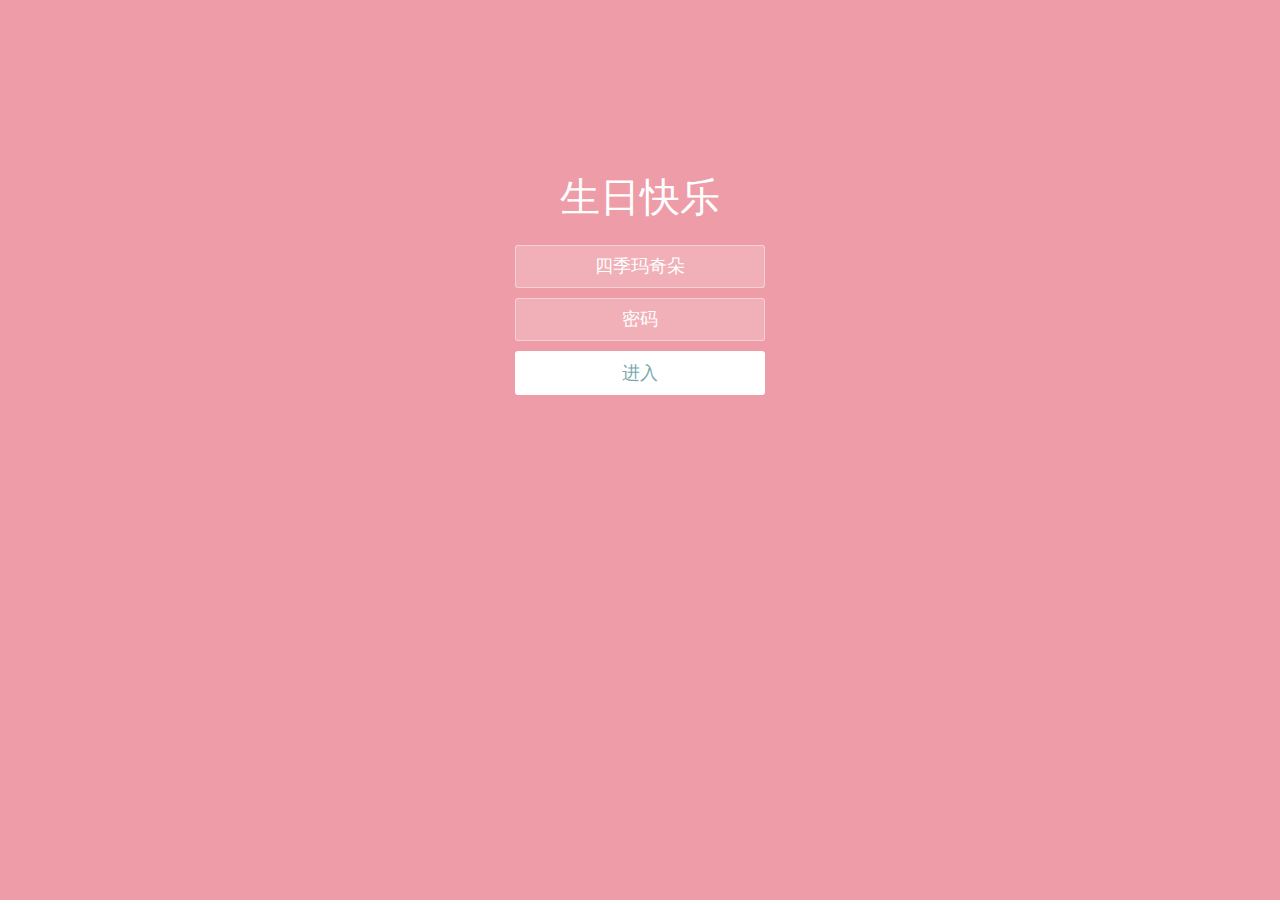
<file: index.html>
<!DOCTYPE html>
<html lang="zh">
  <head>
    <meta charset="UTF-8" />
    <meta http-equiv="X-UA-Compatible" content="IE=edge,chrome=1" />
    <meta name="viewport" content="width=device-width, initial-scale=1.0" />
    <title>我爱四季玛奇朵~</title>
    <link rel="stylesheet" type="text/css" href="css/styles.css" />
    <link rel="shortcut icon" href="./latte.ico" type="image/x-icon" />
  </head>

  <style>
    .iframepage {
      -webkit-overflow-scrolling: touch;
      overflow-x: scroll;
      overflow-y: hidden;
    }
    ::-webkit-scrollbar {
      width: 0px;
    }
    /*局部滚动的dom节点*/
    .scroll-el {
      overflow: auto;
    }
  </style>
  <body>
    <iframe
      src="./html/login.html"
      id="iframepage"
      scrolling="no"
      onload="changeFrameHeight()"
      frameborder="0"
      style="width: 100%"
      marginwidth="0"
      marginheight="0"
    ></iframe>
    <script src="js/jquery-2.1.1.min.js" type="text/javascript"></script>
    <script src="js/login.js" type="text/javascript"></script>
  </body>
</html>
</file>
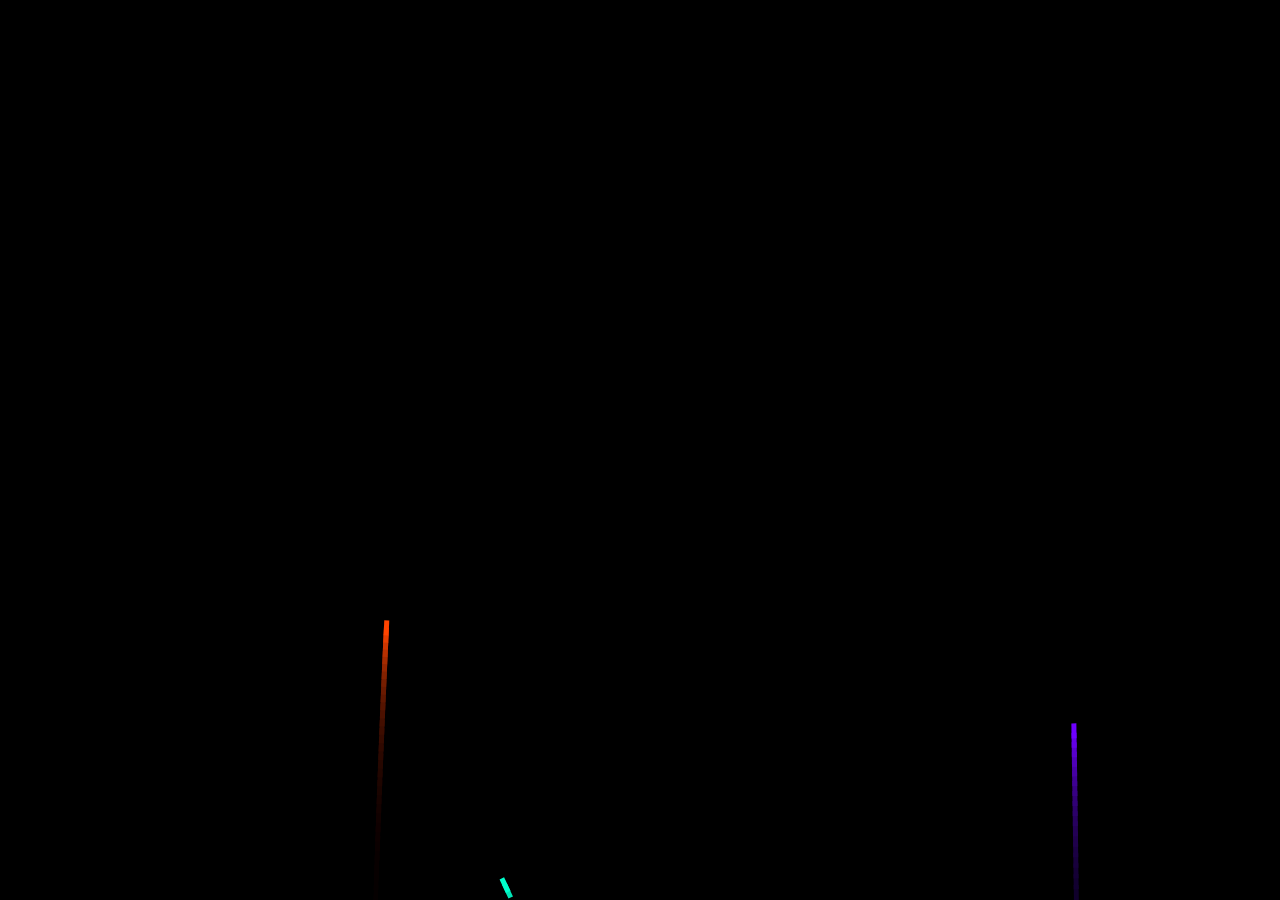
<file: html/EasterEgg.html>
<!DOCTYPE html>
<html lang="en">
<script>
var _hmt = _hmt || [];
(function() {
  var hm = document.createElement("script");
  hm.src = "https://hm.baidu.com/hm.js?c923daf3182a4b0ce01878475080aadc";
  var s = document.getElementsByTagName("script")[0];
  s.parentNode.insertBefore(hm, s);
})();
</script>

<head>
  <meta charset="UTF-8">
  <title>四季玛奇朵，生日快乐！</title>


</head>
<style>
body {
  margin: 0;
  overflow: hidden;
  background: black;
}
canvas {
  position: absolute;
}</style>

<body>

  <canvas></canvas>
  <canvas></canvas>
  <canvas></canvas>

  <script>

    function GetRequest() {
      var url = decodeURI(location.search); //获取url中"?"符后的字串
      var theRequest = new Object();
      if (url.indexOf("?") != -1) {
        var str = url.substr(1);
        strs = str.split("&");
        for (var i = 0; i < strs.length; i++) {
          theRequest[strs[i].split("=")[0]] = unescape(strs[i].split("=")[1]);
        }
      }
      return theRequest;
    }
    class Shard {
      constructor(x, y, hue) {
        this.x = x;
        this.y = y;
        this.hue = hue;
        this.lightness = 50;
        this.size = 15 + Math.random() * 10;
        const angle = Math.random() * 2 * Math.PI;
        const blastSpeed = 1 + Math.random() * 6;
        this.xSpeed = Math.cos(angle) * blastSpeed;
        this.ySpeed = Math.sin(angle) * blastSpeed;
        this.target = getTarget();
        this.ttl = 100;
        this.timer = 0;
      }
      draw() {
        ctx2.fillStyle = `hsl(${this.hue}, 100%, ${this.lightness}%)`;
        ctx2.beginPath();
        ctx2.arc(this.x, this.y, this.size, 0, 2 * Math.PI);
        ctx2.closePath();
        ctx2.fill();
      }
      update() {
        if (this.target) {
          const dx = this.target.x - this.x;
          const dy = this.target.y - this.y;
          const dist = Math.sqrt(dx * dx + dy * dy);
          const a = Math.atan2(dy, dx);
          const tx = Math.cos(a) * 5;
          const ty = Math.sin(a) * 5;
          this.size = lerp(this.size, 1.5, 0.05);

          if (dist < 5) {
            this.lightness = lerp(this.lightness, 100, 0.01);
            this.xSpeed = this.ySpeed = 0;
            this.x = lerp(this.x, this.target.x + fidelity / 2, 0.05);
            this.y = lerp(this.y, this.target.y + fidelity / 2, 0.05);
            this.timer += 1;
          } else
            if (dist < 10) {
              this.lightness = lerp(this.lightness, 100, 0.01);
              this.xSpeed = lerp(this.xSpeed, tx, 0.1);
              this.ySpeed = lerp(this.ySpeed, ty, 0.1);
              this.timer += 1;
            } else {
              this.xSpeed = lerp(this.xSpeed, tx, 0.02);
              this.ySpeed = lerp(this.ySpeed, ty, 0.02);
            }
        } else {
          this.ySpeed += 0.05;
          //this.xSpeed = lerp(this.xSpeed, 0, 0.1);
          this.size = lerp(this.size, 1, 0.05);

          if (this.y > c2.height) {
            shards.forEach((shard, idx) => {
              if (shard === this) {
                shards.splice(idx, 1);
              }
            });
          }
        }
        this.x = this.x + this.xSpeed;
        this.y = this.y + this.ySpeed;
      }
    }


    class Rocket {
      constructor() {
        const quarterW = c2.width / 4;
        this.x = quarterW + Math.random() * (c2.width - quarterW);
        this.y = c2.height - 15;
        this.angle = Math.random() * Math.PI / 4 - Math.PI / 6;
        this.blastSpeed = 6 + Math.random() * 7;
        this.shardCount = 15 + Math.floor(Math.random() * 15);
        this.xSpeed = Math.sin(this.angle) * this.blastSpeed;
        this.ySpeed = -Math.cos(this.angle) * this.blastSpeed;
        this.hue = Math.floor(Math.random() * 360);
        this.trail = [];
      }
      draw() {
        ctx2.save();
        ctx2.translate(this.x, this.y);
        ctx2.rotate(Math.atan2(this.ySpeed, this.xSpeed) + Math.PI / 2);
        ctx2.fillStyle = `hsl(${this.hue}, 100%, 50%)`;
        ctx2.fillRect(0, 0, 5, 15);
        ctx2.restore();
      }
      update() {
        this.x = this.x + this.xSpeed;
        this.y = this.y + this.ySpeed;
        this.ySpeed += 0.1;
      }

      explode() {
        for (let i = 0; i < 70; i++) {
          shards.push(new Shard(this.x, this.y, this.hue));
        }
      }
    }

    console.log(GetRequest('val').val)
    // INITIALIZATION
    const [c1, c2, c3] = document.querySelectorAll('canvas');
    const [ctx1, ctx2, ctx3] = [c1, c2, c3].map(c => c.getContext('2d'));
    let fontSize = 200;
    const rockets = [];
    const shards = [];
    const targets = [];
    const fidelity = 3;
    let counter = 0;
    c2.width = c3.width = window.innerWidth;
    c2.height = c3.height = window.innerHeight;
    ctx1.fillStyle = '#000';
    const text = '四季玛奇朵,生日快乐！'
    let textWidth = 99999999;

    while (textWidth > window.innerWidth) {
      ctx1.font = `900 ${fontSize--}px Arial`;
      textWidth = ctx1.measureText(text).width;
    }

    c1.width = textWidth;
    c1.height = fontSize * 1.5;
    ctx1.font = `900 ${fontSize}px Arial`;
    ctx1.fillText(text, 0, fontSize);
    const imgData = ctx1.getImageData(0, 0, c1.width, c1.height);
    for (let i = 0, max = imgData.data.length; i < max; i += 4) {
      const alpha = imgData.data[i + 3];
      const x = Math.floor(i / 4) % imgData.width;
      const y = Math.floor(i / 4 / imgData.width);

      if (alpha && x % fidelity === 0 && y % fidelity === 0) {
        targets.push({ x, y });
      }
    }

    ctx3.fillStyle = '#FFF';
    ctx3.shadowColor = '#FFF';
    ctx3.shadowBlur = 25;

    // ANIMATION LOOP
    (function loop() {
      ctx2.fillStyle = "rgba(0, 0, 0, .1)";
      ctx2.fillRect(0, 0, c2.width, c2.height);
      //ctx2.clearRect(0, 0, c2.width, c2.height);
      counter += 1;

      if (counter % 15 === 0) {
        rockets.push(new Rocket());
      }
      rockets.forEach((r, i) => {
        r.draw();
        r.update();
        if (r.ySpeed > 0) {
          r.explode();
          rockets.splice(i, 1);
        }
      });

      shards.forEach((s, i) => {
        s.draw();
        s.update();

        if (s.timer >= s.ttl || s.lightness >= 99) {
          ctx3.fillRect(s.target.x, s.target.y, fidelity + 1, fidelity + 1);
          shards.splice(i, 1);
        }
      });

      requestAnimationFrame(loop);
    })();

    // HELPER FUNCTIONS
    const lerp = (a, b, t) => Math.abs(b - a) > 0.1 ? a + t * (b - a) : b;

    function getTarget() {
      if (targets.length > 0) {
        const idx = Math.floor(Math.random() * targets.length);
        let { x, y } = targets[idx];
        targets.splice(idx, 1);

        x += c2.width / 2 - textWidth / 2;
        y += c2.height / 2 - fontSize / 2;

        return { x, y };
      }
    }


  </script>

</body>

</html>
</file>
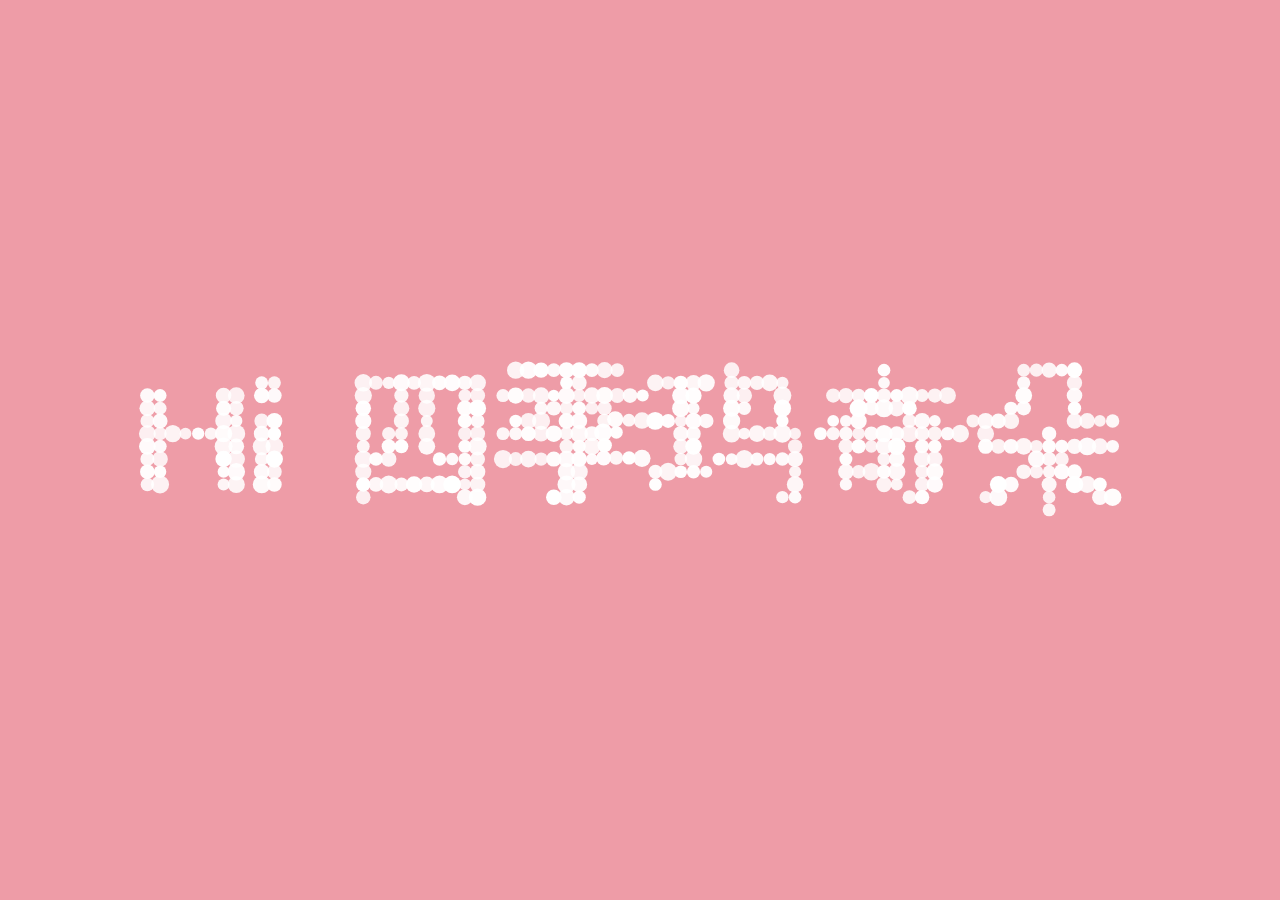
<file: html/index1.html>
<!DOCTYPE html>
<html>

<head>

  <meta charset="UTF-8">

  <title></title>

  <link rel="stylesheet" href="../css/normalizel.css">

  <link rel="stylesheet" href="../css/stylel.css" media="screen" type="text/css" />

</head>

<body>
<canvas class="canvas"></canvas>

<div class="help">?</div>

<div class="ui">
  <input class="ui-input" type="text" />
  <span class="ui-return">↵</span>
</div>

<div class="overlay">
  <div class="tabs">
    <div class="tabs-labels"><span class="tabs-label">Commands</span><span class="tabs-label">Info</span><span class="tabs-label">Share</span></div>

    <div class="tabs-panels">
      <ul class="tabs-panel commands">
        <li class="commands-item"><span class="commands-item-title">Text</span><span class="commands-item-info" data-demo="Hello :)">Type anything</span><span class="commands-item-action">Demo</span></li>
        <li class="commands-item"><span class="commands-item-title">Countdown</span><span class="commands-item-info" data-demo="#countdown 10">#countdown<span class="commands-item-mode">number</span></span><span class="commands-item-action">Demo</span></li>
        <li class="commands-item"><span class="commands-item-title">Time</span><span class="commands-item-info" data-demo="#time">#time</span><span class="commands-item-action">Demo</span></li>
        <li class="commands-item"><span class="commands-item-title">Rectangle</span><span class="commands-item-info" data-demo="#rectangle 30x15">#rectangle<span class="commands-item-mode">width x height</span></span><span class="commands-item-action">Demo</span></li>
        <li class="commands-item"><span class="commands-item-title">Circle</span><span class="commands-item-info" data-demo="#circle 25">#circle<span class="commands-item-mode">diameter</span></span><span class="commands-item-action">Demo</span></li>

        <li class="commands-item commands-item--gap"><span class="commands-item-title">Animate</span><span class="commands-item-info" data-demo="The time is|#time|#countdown 3|#icon thumbs-up"><span class="commands-item-mode">command1</span>&nbsp;|<span class="commands-item-mode">command2</span></span><span class="commands-item-action">Demo</span></li>
      </ul>
    </div>
  </div>
</div>

  <script src="../js/indexl.js"></script>

</body>

</html>
</file>
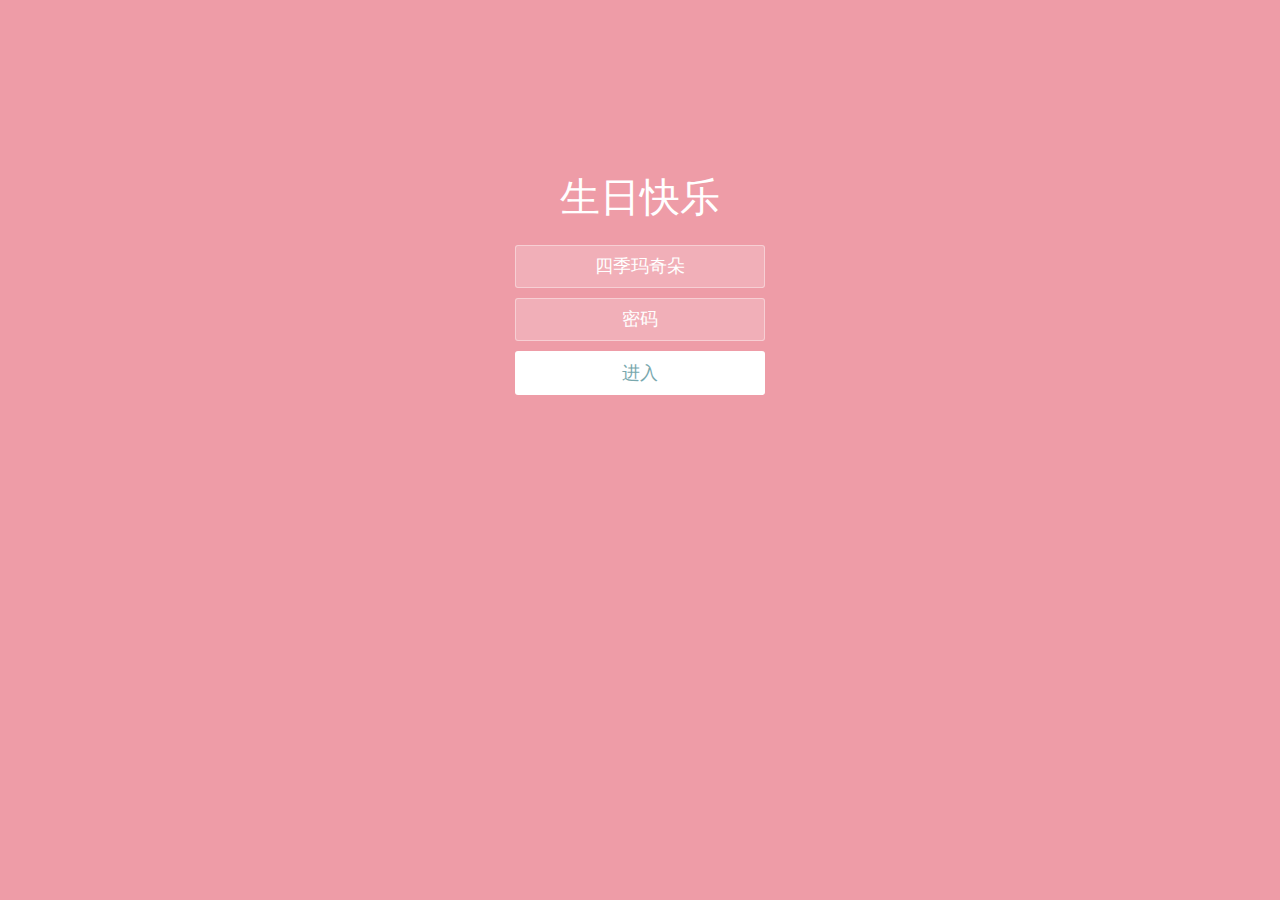
<file: html/login.html>
<!doctype html>
<html lang="zh">
<head>
<meta charset="UTF-8">
<meta http-equiv="X-UA-Compatible" content="IE=edge,chrome=1">
<meta name="viewport" content="width=device-width, initial-scale=1.0">
<title>Happy Birthday</title>
<link rel="stylesheet" type="text/css" href="../css/styles.css">
</head>
<body>
<div class="htmleaf-container">
	<div class="wrapper">
		<div class="container">
			<h1>生日快乐</h1>

			<form class="form">
				<input id="userName" name="userName" type="text" placeholder="姓名" value="四季玛奇朵">
				<input id="pwd" name="pwd" type="password" placeholder="密码" >
				<button type="submit" id="login-button">进入</button>
			</form>
		</div>
		<ul class="bg-bubbles">
			<li></li>
			<li></li>
			<li></li>
			<li></li>
			<li></li>
			<li></li>
			<li></li>
			<li></li>
			<li></li>
			<li></li>
		</ul>
		<!-- <ul class="bg-bubbles">
			  <li><img src="../img/timg.gif" style="width:100%;height:100%"></li>
		      <li><img src="../img/timg.gif" style="width:100%;height:100%"></li>
		      <li><img src="../img/timg.gif" style="width:100%;height:100%"></li>
		      <li><img src="../img/timg.gif" style="width:100%;height:100%"></li>
		      <li><img src="../img/timg.gif" style="width:100%;height:100%"></li>
		      <li><img src="../img/timg.gif" style="width:100%;height:100%"></li>
		      <li><img src="../img/timg.gif" style="width:100%;height:100%"></li>
		      <li><img src="../img/timg.gif" style="width:100%;height:100%"></li>
		      <li><img src="../img/timg.gif" style="width:100%;height:100%"></li>
		      <li><img src="../img/timg.gif" style="width:100%;height:100%"></li>
		</ul> -->
	</div>
</div>

<script src="../js/jquery-2.1.1.min.js" type="text/javascript"></script>
<script src="../js/login.js" type="text/javascript"></script>

</body>
</html>
</file>
<file: css/styles.css>
* {
  box-sizing: border-box;
  margin: 0;
  padding: 0;
  font-weight: 300;
}
body {
  font-family:"Microsoft YaHei";
  color: white;
  font-weight: 300;
}
body ::-webkit-input-placeholder {
  /* WebKit browsers */
  font-family:"Microsoft YaHei";
  color: white;
  font-weight: 300;
}
body :-moz-placeholder {
  /* Mozilla Firefox 4 to 18 */
  font-family:"Microsoft YaHei";
  color: white;
  opacity: 1;
  font-weight: 300;
}
body ::-moz-placeholder {
  /* Mozilla Firefox 19+ */
  font-family:"Microsoft YaHei";
  color: white;
  opacity: 1;
  font-weight: 300;
}
body :-ms-input-placeholder {
  /* Internet Explorer 10+ */
  font-family:"Microsoft YaHei";
  color: white;
  font-weight: 300;
}
.wrapper {
  background: #ee9ca7;
  background: -webkit-linear-gradient(top left, #ee9ca7 0%, #ee9ca7 100%);
  background: linear-gradient(to bottom right, #ee9ca7 0%, #ee9ca7 100%);
  background-color:rgba(255,255,255,0.9);
  position: absolute;
  top:0;
  left: 0;
  width: 100%;
  height: 100%;
  overflow: hidden;

}

.wrapper.form-success .container h1 {
  -webkit-transform: translateY(85px);
      -ms-transform: translateY(85px);
          transform: translateY(85px);
}
.container {
  max-width: 600px;
  margin: 0 auto;
  margin-top: 7%;
  padding: 80px 0;
  height: 400px;
  text-align: center;
}
.container h1 {
  font-size: 40px;
  -webkit-transition-duration: 1s;
          transition-duration: 1s;
  -webkit-transition-timing-function: ease-in-put;
          transition-timing-function: ease-in-put;
  font-weight: 200;
}
form {
  padding: 20px 0;
  position: relative;
  z-index: 2;
}
form input {
  -webkit-appearance: none;
     -moz-appearance: none;
          appearance: none;
  outline: 0;
  border: 1px solid rgba(255, 255, 255, 0.4);
  background-color: rgba(255, 255, 255, 0.2);
  width: 250px;
  border-radius: 3px;
  padding: 10px 15px;
  margin: 0 auto 10px auto;
  display: block;
  text-align: center;
  font-family: "Microsoft YaHei";
  font-size: 18px;
  color: white;
  -webkit-transition-duration: 0.25s;
          transition-duration: 0.25s;
  font-weight: 300;
}
form input:hover {
  background-color: rgba(255, 255, 255, 0.4);
}
form input:focus {
  background-color: white;
  width: 300px;
  color: #79A8AE;
}
form button {
  -webkit-appearance: none;
     -moz-appearance: none;
          appearance: none;
  outline: 0;
  background-color: white;
  font-family: "Microsoft YaHei";
  border: 0;
  padding: 10px 15px;
  color: #79A8AE;
  border-radius: 3px;
  width: 250px;
  cursor: pointer;
  font-size: 18px;
  -webkit-transition-duration: 0.25s;
          transition-duration: 0.25s;
}
form button:hover {
  background-color: #f5f7f9;
}
.bg-bubbles {
  position: absolute;
  top: 0;
  left: 0;
  width: 100%;
  height: 100%;
  z-index: 1;
}
.bg-bubbles li {
  position: absolute;
  list-style: none;
  display: block;
  width: 40px;
  height: 40px;
  background-color: rgba(255, 255, 255, 0.15);
  bottom: -160px;
  -webkit-animation: square 30s infinite;
  animation: square 30s infinite;
  -webkit-transition-timing-function: linear;
  transition-timing-function: linear;
}
.bg-bubbles li:nth-child(1) {
  left: 10%;
}
.bg-bubbles li:nth-child(2) {
  left: 20%;
  width: 80px;
  height: 80px;
  -webkit-animation-delay: 2s;
          animation-delay: 2s;
  -webkit-animation-duration: 17s;
          animation-duration: 17s;
}
.bg-bubbles li:nth-child(3) {
  left: 25%;
  -webkit-animation-delay: 4s;
          animation-delay: 4s;
}
.bg-bubbles li:nth-child(4) {
  left: 40%;
  width: 60px;
  height: 60px;
  -webkit-animation-duration: 22s;
          animation-duration: 22s;
  background-color: rgba(255, 255, 255, 0.25);
}
.bg-bubbles li:nth-child(5) {
  left: 70%;
}
.bg-bubbles li:nth-child(6) {
  left: 80%;
  width: 120px;
  height: 120px;
  -webkit-animation-delay: 3s;
          animation-delay: 3s;
  background-color: rgba(255, 255, 255, 0.2);
}
.bg-bubbles li:nth-child(7) {
  left: 32%;
  width: 160px;
  height: 160px;
  -webkit-animation-delay: 7s;
          animation-delay: 7s;
}
.bg-bubbles li:nth-child(8) {
  left: 55%;
  width: 20px;
  height: 20px;
  -webkit-animation-delay: 15s;
          animation-delay: 15s;
  -webkit-animation-duration: 40s;
          animation-duration: 40s;
}
.bg-bubbles li:nth-child(9) {
  left: 25%;
  width: 10px;
  height: 10px;
  -webkit-animation-delay: 2s;
          animation-delay: 2s;
  -webkit-animation-duration: 40s;
          animation-duration: 40s;
  background-color: rgba(255, 255, 255, 0.3);
}
.bg-bubbles li:nth-child(10) {
  left: 90%;
  width: 160px;
  height: 160px;
  -webkit-animation-delay: 11s;
          animation-delay: 11s;
}
@-webkit-keyframes square {
  0% {
    -webkit-transform: translateY(0);
            transform: translateY(0);
  }
  100% {
    -webkit-transform: translateY(-900px) rotate(600deg);
            transform: translateY(-900px) rotate(600deg);
  }
}
@keyframes square {
  0% {
    -webkit-transform: translateY(0);
            transform: translateY(0);
  }
  100% {
    -webkit-transform: translateY(-900px) rotate(600deg);
            transform: translateY(-900px) rotate(600deg);
  }
}
</file>
<file: css/stylel.css>
body {
  font-family: "Avenir", "Helvetica Neue", Helvetica, Arial, sans-serif;
  background: #79a8ae;
  color: #666;
  font-size: 16px;
  line-height: 1.5em;
}

h1 {
  color: #111;
  margin: 0 0 12px 0;
  font-size: 24px;
  line-height: 1.5em;
}

p {
  margin: 0 0 10x 0;
}

a {
  color: #888;
  text-decoration: none;
  border-bottom: 1px solid #ccc;
}

a:hover {
  border-bottom-color: #888;
}

body,
.overlay {
  -webkit-perspective: 1000;
  -webkit-perspective-origin-y: 25%;
}

.body--ready {
  /* Ideas
  background: -webkit-linear-gradient(top, #e2b986 -10%, #241c35 140%);
  background: -webkit-linear-gradient(top, #c97369 -40%, #241c35 130%);
  background: -webkit-linear-gradient(top, #fac4c4 -10%, #606386 140%);
  background: -webkit-linear-gradient(top, #519ab0 0%, #414A6D 110%);
  background: -webkit-linear-gradient(top, rgb(129, 0, 170) 0%, rgb(43, 4, 114) 110%);
  background: -webkit-linear-gradient(top, rgb(163, 235, 189) 0%, rgb(16, 93, 145) 110%);
  background: -webkit-linear-gradient(top, rgb(165, 103, 189) 0%, rgb(75, 233, 214) 120%);
  */

  background: -webkit-linear-gradient(top, rgb(238, 156, 167) 0%, rgb(238, 156, 167) 120%);
  background: -moz-linear-gradient(top, rgb(238, 156, 167) 0%, rgb(238, 156, 167) 120%);
  background: -o-linear-gradient(top, rgb(238, 156, 167) 0%, rgb(238, 156, 167) 120%);
  background: -ms-linear-gradient(top, rgb(238, 156, 167) 0%, rgb(238, 156, 167) 120%);
  background: linear-gradient(top, rgb(238, 156, 167) 0%, rgb(238, 156, 167) 120%);
}

.body--ready .overlay {
  -webkit-transition: -webkit-transform 0.7s cubic-bezier(0.694, 0.0482, 0.335, 1),
                      opacity 0.7s cubic-bezier(0.694, 0.0482, 0.335, 1);
  -moz-transition: -moz-transform 0.7s cubic-bezier(0.694, 0.0482, 0.335, 1),
                      opacity 0.7s cubic-bezier(0.694, 0.0482, 0.335, 1);
  -ms-transition: -ms-transform 0.7s cubic-bezier(0.694, 0.0482, 0.335, 1),
                      opacity 0.7s cubic-bezier(0.694, 0.0482, 0.335, 1);
  -o-transition: -o-transform 0.7s cubic-bezier(0.694, 0.0482, 0.335, 1),
                      opacity 0.7s cubic-bezier(0.694, 0.0482, 0.335, 1);
  transition: transform 0.7s cubic-bezier(0.694, 0.0482, 0.335, 1),
                      opacity 0.7s cubic-bezier(0.694, 0.0482, 0.335, 1);
}


.ui {
  position: absolute;
  left: 50%;
  bottom: 5%;
  width: 300px;
  margin-left: -150px;
}

.ui-input {
  display: none;
  width: 100%;
  height: 50px;
  background: none;
  font-size: 24px;
  font-weight: bold;
  color: #fff;
  text-align: center;
  border: none;
  border-bottom: 2px solid white;
}

.ui-input:focus {
  outline: none;
  border: none;
  border-bottom: 2px solid white;
}

.ui-return {
  display: none;
  position: absolute;
  top: 20px;
  right: 0;
  padding: 3px 2px 0 2px;
  font-size: 10px;
  line-height: 10px;
  color: #fff;
  border: 1px solid #fff;
}

.ui--enter .ui-return {
  display: block;
}

.ui--wide {
  width: 76%;
  margin-left: 12%;
  left: 0;
}

.ui--wide .ui-return {
  right: -20px;
}

.help {
  display: none;
  position: absolute;
  top: 40px;
  right: 40px;
  width: 25px;
  height: 25px;
  text-align: center;
  font-size: 13px;
  line-height: 27px;
  font-weight: bold;
  cursor: pointer;
  background: #fff;
  color: #79a8ae;
  opacity: .9;

  -webkit-transition: opacity 0.1s cubic-bezier(0.694, 0.0482, 0.335, 1);
  -moz-transition: opacity 0.1s cubic-bezier(0.694, 0.0482, 0.335, 1);
  -ms-transition: opacity 0.1s cubic-bezier(0.694, 0.0482, 0.335, 1);
  -o-transition: opacity 0.1s cubic-bezier(0.694, 0.0482, 0.335, 1);
  transition: opacity 0.1s cubic-bezier(0.694, 0.0482, 0.335, 1);
}

.help:hover {
  opacity: 1;
}

.overlay {
  position: absolute;
  top: 50%;
  left: 50%;
  width: 550px;
  height: 490px;
  margin: -260px 0 0 -275px;
  opacity: 0;

  -webkit-transform: rotateY(90deg);
  -moz-transform: rotateY(90deg);
  -ms-transform: rotateY(90deg);
  -o-transform: rotateY(90deg);
  transform: rotateY(90deg);
}

.overlay--visible {
  opacity: 1;

  -webkit-transform: rotateY(0);
  -moz-transform: rotateY(0);
  -ms-transform: rotateY(0);
  -o-transform: rotateY(0);
  transform: rotateY(0);
}

.ui-share,
.ui-details {
  opacity: .9;
  background: #fff;
  z-index: 2;
}

.ui-details-content,
.ui-share-content {
  padding: 100px 50px;
}

.commands {
  margin: 0;
  padding: 0;
  list-style: none;
  cursor: pointer;
}

.commands-item {
  font-size: 12px;
  line-height: 22px;
  font-weight: bold;
  text-transform: uppercase;
  letter-spacing: 1px;
  padding: 20px;
  background: #fff;
  margin-top: 1px;
  color: #333;
  opacity: .9;

  -webkit-transition: -webkit-transform 0.7s cubic-bezier(0.694, 0.0482, 0.335, 1),
                      opacity 0.1s cubic-bezier(0.694, 0.0482, 0.335, 1);
  -moz-transition: -moz-transform 0.1s cubic-bezier(0.694, 0.0482, 0.335, 1),
                      opacity 0.1s cubic-bezier(0.694, 0.0482, 0.335, 1);
  -ms-transition: -ms-transform 0.1s cubic-bezier(0.694, 0.0482, 0.335, 1),
                      opacity 0.1s cubic-bezier(0.694, 0.0482, 0.335, 1);
  -o-transition: -o-transform 0.1s cubic-bezier(0.694, 0.0482, 0.335, 1),
                      opacity 0.1s cubic-bezier(0.694, 0.0482, 0.335, 1);
  transition: transform 0.1s cubic-bezier(0.694, 0.0482, 0.335, 1),
                      opacity 0.1s cubic-bezier(0.694, 0.0482, 0.335, 1);
}

.commands-item--gap {
  margin-top: 9px;
}

.commands-item:hover {
  opacity: 1;
}

.commands-item:hover .commands-item-action {
  background: #333;
}

.commands-item a {
  display: inline-block;
}

.commands-item-mode {
  display: inline-block;
  margin-left: 3px;
  font-style: italic;
  color: #ccc;
}

.commands-item-title {
  display: inline-block;
  width: 150px;
}

.commands-item-info {
  display: inline-block;
  width: 300px;
  font-size: 14px;
  text-transform: none;
  letter-spacing: 0;
  font-weight: normal;
  color: #aaa;
}

.commands-item-action {
  display: inline-block;
  float: right;
  margin-top: 3px;
  text-transform: uppercase;
  font-size: 10px;
  line-height: 10px;
  color: #fff;
  background: #90c9d1;
  padding: 5px 10px 4px 10px;
  border-radius: 3px;
}

.commands-item:first-child {
  margin-top: 0;
}

.twitter-share {
  position: absolute;
  top: 4px;
  right: 20px;
}


.tabs-labels {
  margin-bottom: 9px;
}

.tabs-label {
  display: inline-block;
  background: #fff;
  padding: 10px 20px;
  font-size: 12px;
  line-height: 22px;
  font-weight: bold;
  text-transform: uppercase;
  letter-spacing: 1px;
  color: #333;
  opacity: .5;
  cursor: pointer;
  margin-right: 2px;

  -webkit-transition: opacity 0.1s cubic-bezier(0.694, 0.0482, 0.335, 1);
  -moz-transition: opacity 0.1s cubic-bezier(0.694, 0.0482, 0.335, 1);
  -ms-transition: opacity 0.1s cubic-bezier(0.694, 0.0482, 0.335, 1);
  -o-transition: opacity 0.1s cubic-bezier(0.694, 0.0482, 0.335, 1);
  transition: opacity 0.1s cubic-bezier(0.694, 0.0482, 0.335, 1);
}

.tabs-label:hover {
  opacity: .9;
}

.tabs-label--active {
  opacity: .9;
}

.tabs-panel {
  display: none;
}

.tabs-panel--active {
  display: block;
}

.tab-panel {
  position: absolute;
  top: 0;
  left: 0;
  width: 100%;
}

.touch .ui-input {
  display: none;
}
</file>
<file: css/normalizel.css>
html{font-family:sans-serif;-ms-text-size-adjust:100%;-webkit-text-size-adjust:100%}body{margin:0}article,aside,details,figcaption,figure,footer,header,hgroup,main,nav,section,summary{display:block}audio,canvas,progress,video{display:inline-block;vertical-align:baseline}audio:not([controls]){display:none;height:0}[hidden],template{display:none}a{background:transparent}a:active,a:hover{outline:0}abbr[title]{border-bottom:1px dotted}b,strong{font-weight:bold}dfn{font-style:italic}h1{font-size:2em;margin:0.67em 0}mark{background:#ff0;color:#000}small{font-size:80%}sub,sup{font-size:75%;line-height:0;position:relative;vertical-align:baseline}sup{top:-0.5em}sub{bottom:-0.25em}img{border:0}svg:not(:root){overflow:hidden}figure{margin:1em 40px}hr{-moz-box-sizing:content-box;box-sizing:content-box;height:0}pre{overflow:auto}code,kbd,pre,samp{font-family:monospace, monospace;font-size:1em}button,input,optgroup,select,textarea{color:inherit;font:inherit;margin:0}button{overflow:visible}button,select{text-transform:none}button,html input[type="button"],input[type="reset"],input[type="submit"]{-webkit-appearance:button;cursor:pointer}button[disabled],html input[disabled]{cursor:default}button::-moz-focus-inner,input::-moz-focus-inner{border:0;padding:0}input{line-height:normal}input[type="checkbox"],input[type="radio"]{-moz-box-sizing:border-box;box-sizing:border-box;padding:0}input[type="number"]::-webkit-inner-spin-button,input[type="number"]::-webkit-outer-spin-button{height:auto}input[type="search"]{-webkit-appearance:textfield;-moz-box-sizing:content-box;box-sizing:content-box}input[type="search"]::-webkit-search-cancel-button,input[type="search"]::-webkit-search-decoration{-webkit-appearance:none}fieldset{border:1px solid #c0c0c0;margin:0 2px;padding:0.35em 0.625em 0.75em}legend{border:0;padding:0}textarea{overflow:auto}optgroup{font-weight:bold}table{border-collapse:collapse;border-spacing:0}td,th{padding:0}
</file>
